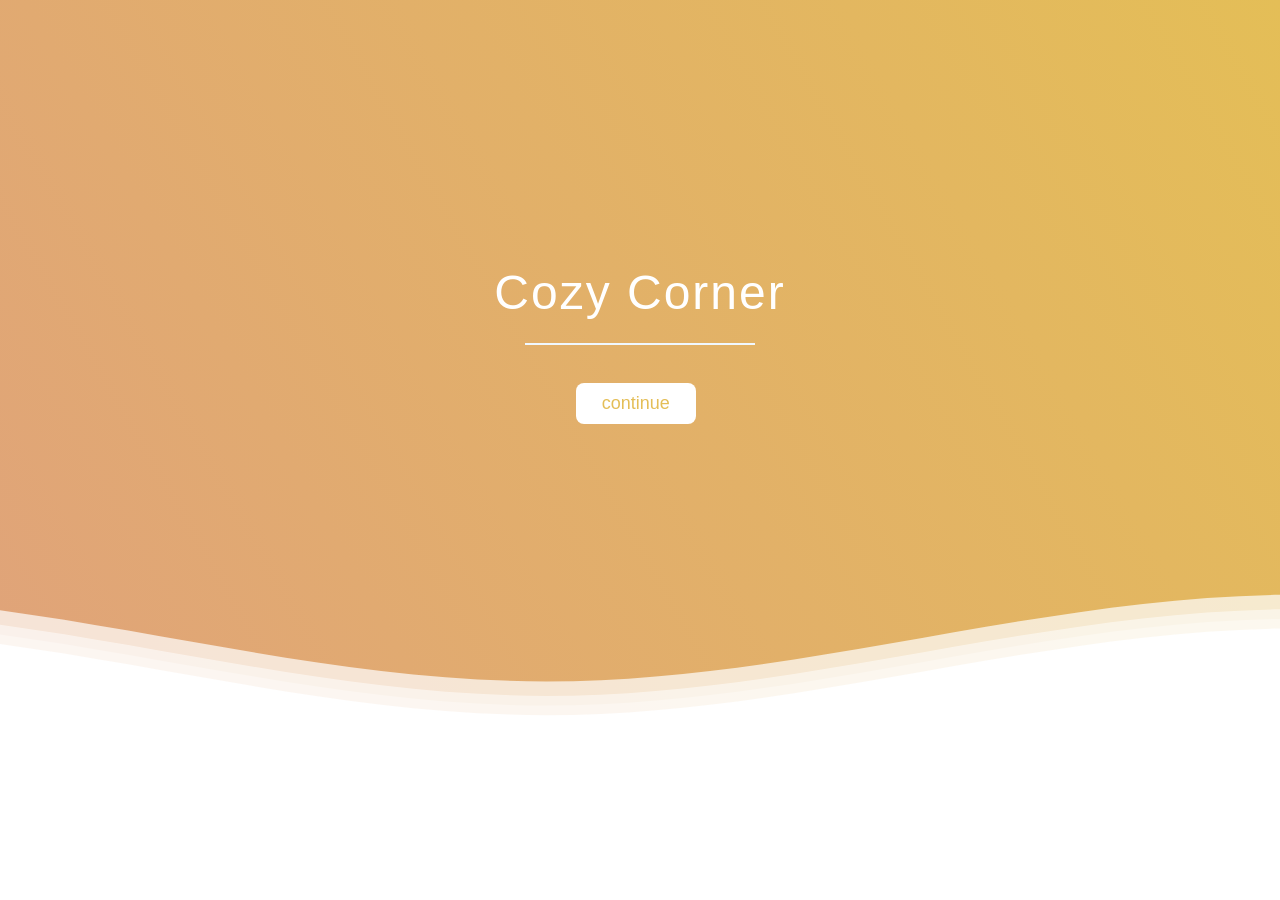
<file: index.html>
<!DOCTYPE html>
<html lang="en">
<head>
    <meta charset="UTF-8">
    <meta http-equiv="X-UA-Compatible" content="IE=edge">
    <meta name="viewport" content="width=device-width, initial-scale=1.0">
    <title>Document</title>
    <link rel="stylesheet" href="css/index.css">
</head>
<body>

<div class="header">

    <div class="inner-header flex">
    <h1>Cozy Corner</h1>
    <hr class="hr1">
    <a href="vubor.html">
    <button>
        <span class="sp1">continue</span>
    </button>
    </a>
    </div>
    
    <div>
    <svg class="waves" xmlns="http://www.w3.org/2000/svg" xmlns:xlink="http://www.w3.org/1999/xlink"
    viewBox="0 24 150 28" preserveAspectRatio="none" shape-rendering="auto">
    <defs>
    <path id="gentle-wave" d="M-160 44c30 0 58-18 88-18s 58 18 88 18 58-18 88-18 58 18 88 18 v44h-352z" />
    </defs>
    <g class="parallax">
    <use xlink:href="#gentle-wave" x="48" y="0" fill="rgba(255,255,255,0.7" />
    <use xlink:href="#gentle-wave" x="48" y="3" fill="rgba(255,255,255,0.5)" />
    <use xlink:href="#gentle-wave" x="48" y="5" fill="rgba(255,255,255,0.3)" />
    <use xlink:href="#gentle-wave" x="48" y="7" fill="#fff" />
    </g>
    </svg>
    </div>
    <script src="js/index.js"></script>
</body>
</html>
</file>
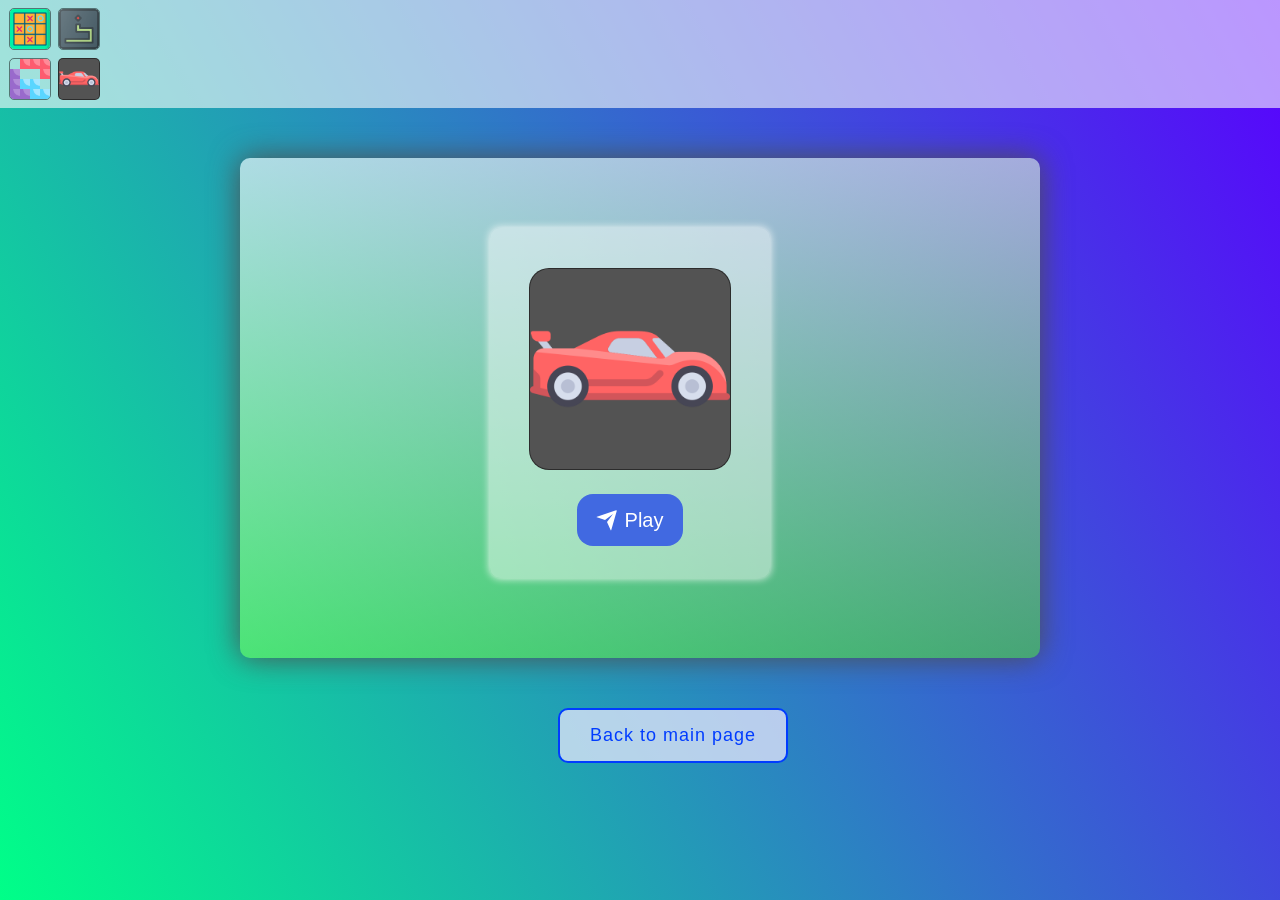
<file: car.html>
<!DOCTYPE html>
<html lang="en">
<head>
    <meta charset="UTF-8">
    <meta http-equiv="X-UA-Compatible" content="IE=edge">
    <meta name="viewport" content="width=device-width, initial-scale=1.0">
    <title>Document</title>
    <link rel="stylesheet" href="css/car.css">
</head>
<body>
    <div class="d1">
    </div>
    <a href="xo.html"><img src="img/xo.png" alt="" width="40" style="margin-left: 1px; margin-top: -100px; border: 1px solid rgba(0, 0, 0, 0.473); border-radius: 5px; position: absolute;"></a>
    <a href="tetris.html"><img src="img/tetris.png" alt="" width="40" style="margin-left: 1px; margin-top: -50px; border: 1px solid rgba(0, 0, 0, 0.473); border-radius: 5px; position: absolute;"></a>
    <a href="snake.html"><img src="img/snake.png" alt="" width="40" style="margin-left: 50px; margin-top: -100px; border: 1px solid rgba(0, 0, 0, 0.473); border-radius: 5px; position: absolute;"></a>
    <a href="car.html"><img src="img/car.png" alt="" width="40" style="margin-left: 50px; margin-top: -50px; border: 1px solid rgba(0, 0, 0, 0.473); border-radius: 5px; position: absolute; background-color: #535353;"></a>
    <div class="d2">
        <div class="v1">
            <center>
            <img src="img/car.png" alt="" width="200" style="margin-top: 40px; border: 1px solid rgba(0, 0, 0, 0.473); border-radius: 20px; background-color: #535353;">
            </center>
            <button class="b2">
                <div class="svg-wrapper-1">
                  <div class="svg-wrapper">
                    <svg height="24" width="24" viewBox="0 0 24 24" xmlns="http://www.w3.org/2000/svg">
                      <path d="M0 0h24v24H0z" fill="none"></path>
                      <path d="M1.946 9.315c-.522-.174-.527-.455.01-.634l19.087-6.362c.529-.176.832.12.684.638l-5.454 19.086c-.15.529-.455.547-.679.045L12 14l6-8-8 6-8.054-2.685z" fill="currentColor"></path>
                    </svg>
                  </div>
                </div>
                <span>Play</span>
              </button>
        </div>
    </div>
    <div class="v2">
    <canvas id="gameCanvas"></canvas>
    </div>
    <a href="vubor.html"><button class="b1"> Back to main page </button></a>
    <script src="js/car.js"></script>
</body>
</html>
</file>
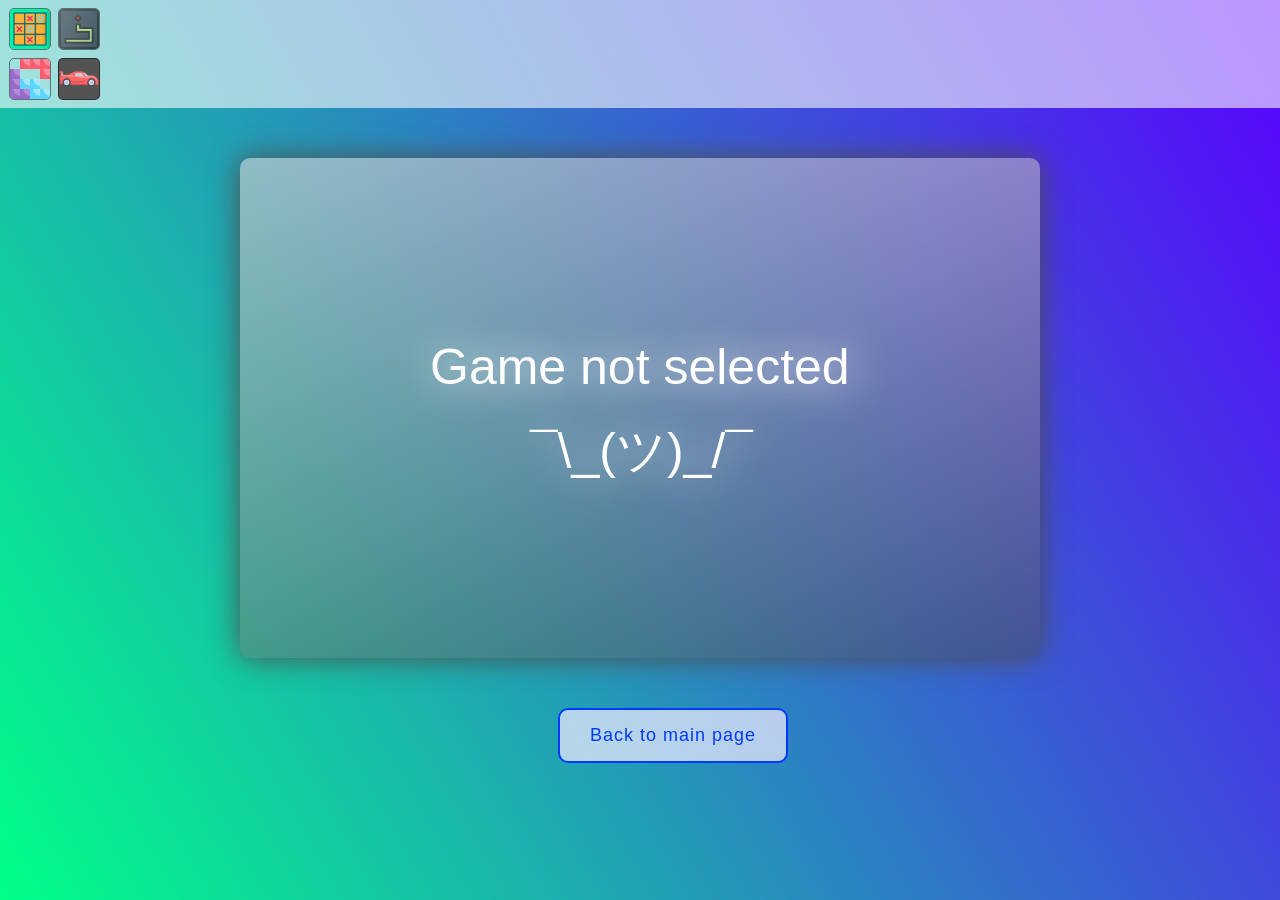
<file: game.html>
<!DOCTYPE html>
<html lang="en">
<head>
    <meta charset="UTF-8">
    <meta http-equiv="X-UA-Compatible" content="IE=edge">
    <meta name="viewport" content="width=device-width, initial-scale=1.0">
    <title>Document</title>
    <link rel="stylesheet" href="css/game.css">
</head>
<body>
    <div class="d1">
    </div>
    <a href="xo.html"><img src="img/xo.png" alt="" width="40" style="margin-left: 1px; margin-top: -100px; border: 1px solid rgba(0, 0, 0, 0.473); border-radius: 5px; position: absolute;"></a>
    <a href="tetris.html"><img src="img/tetris.png" alt="" width="40" style="margin-left: 1px; margin-top: -50px; border: 1px solid rgba(0, 0, 0, 0.473); border-radius: 5px; position: absolute;"></a>
    <a href="snake.html"><img src="img/snake.png" alt="" width="40" style="margin-left: 50px; margin-top: -100px; border: 1px solid rgba(0, 0, 0, 0.473); border-radius: 5px; position: absolute;"></a>
    <a href="car.html"><img src="img/car.png" alt="" width="40" style="margin-left: 50px; margin-top: -50px; border: 1px solid rgba(0, 0, 0, 0.473); border-radius: 5px; position: absolute; background-color: #535353;"></a>
    <div class="d2">
        <p class="p1">Game not selected</p>
        <p class="p1" style="margin-top: 130px; margin-left: 100px;">¯\_(ツ)_/¯</p>
    </div>
    <a href="vubor.html"><button> Back to main page </button></a>
    <script src="js/game.js"></script>
</body>
</html>
</file>
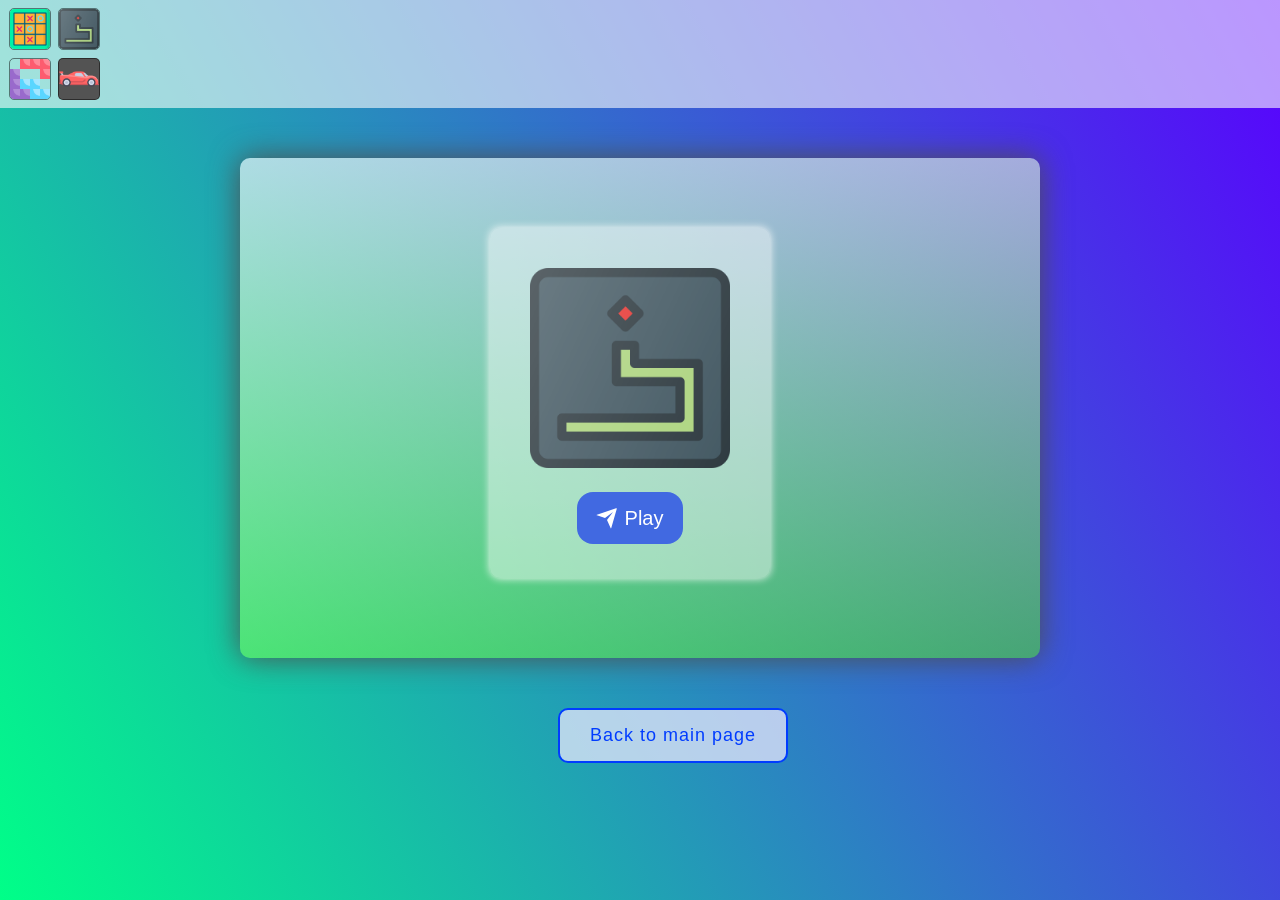
<file: snake.html>
<!DOCTYPE html>
<html lang="en">
<head>
    <meta charset="UTF-8">
    <meta http-equiv="X-UA-Compatible" content="IE=edge">
    <meta name="viewport" content="width=device-width, initial-scale=1.0">
    <title>Document</title>
    <link rel="stylesheet" href="css/snake.css">
</head>
<body>
    <div class="d1">
    </div>
    <a href="xo.html"><img src="img/xo.png" alt="" width="40" style="margin-left: 1px; margin-top: -100px; border: 1px solid rgba(0, 0, 0, 0.473); border-radius: 5px; position: absolute;"></a>
    <a href="tetris.html"><img src="img/tetris.png" alt="" width="40" style="margin-left: 1px; margin-top: -50px; border: 1px solid rgba(0, 0, 0, 0.473); border-radius: 5px; position: absolute;"></a>
    <a href="snake.html"><img src="img/snake.png" alt="" width="40" style="margin-left: 50px; margin-top: -100px; border: 1px solid rgba(0, 0, 0, 0.473); border-radius: 5px; position: absolute;"></a>
    <a href="car.html"><img src="img/car.png" alt="" width="40" style="margin-left: 50px; margin-top: -50px; border: 1px solid rgba(0, 0, 0, 0.473); border-radius: 5px; position: absolute; background-color: #535353;"></a>
    <div class="d2">
        <div class="v1">
            <center>
            <img src="img/snake.png" alt="" width="200" style="margin-top: 40px;">
            </center>
            <button class="b2">
                <div class="svg-wrapper-1">
                  <div class="svg-wrapper">
                    <svg height="24" width="24" viewBox="0 0 24 24" xmlns="http://www.w3.org/2000/svg">
                      <path d="M0 0h24v24H0z" fill="none"></path>
                      <path d="M1.946 9.315c-.522-.174-.527-.455.01-.634l19.087-6.362c.529-.176.832.12.684.638l-5.454 19.086c-.15.529-.455.547-.679.045L12 14l6-8-8 6-8.054-2.685z" fill="currentColor"></path>
                    </svg>
                  </div>
                </div>
                <span>Play</span>
              </button>
        </div>
    </div>
    <div class="v2">
        <canvas width="400" height="400" id="game"></canvas>
    </div>
    <a href="vubor.html"><button class="b1"> Back to main page </button></a>
    <script src="js/snake.js"></script>
</body>
</html>
</file>
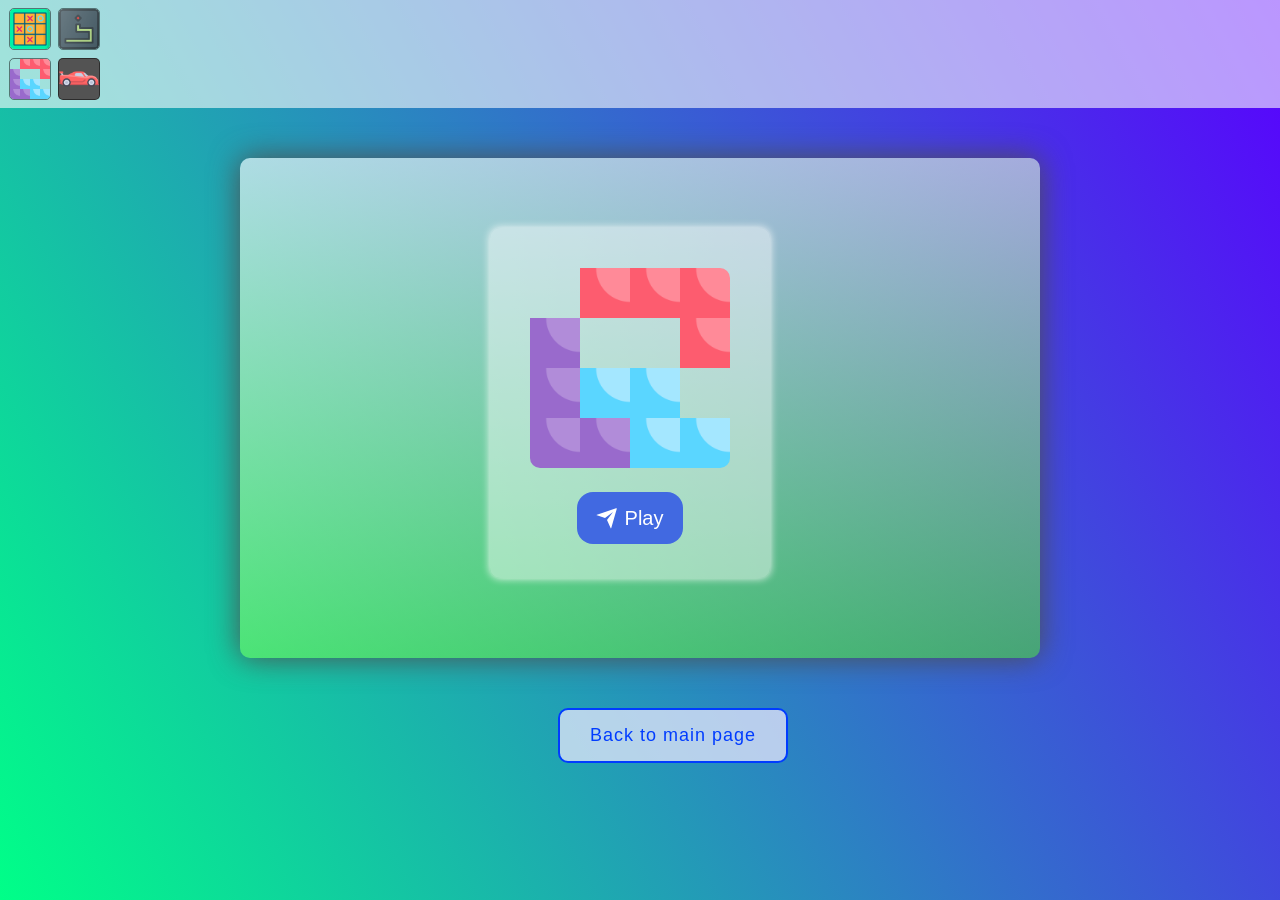
<file: tetris.html>
<!DOCTYPE html>
<html lang="en">
<head>
    <meta charset="UTF-8">
    <meta http-equiv="X-UA-Compatible" content="IE=edge">
    <meta name="viewport" content="width=device-width, initial-scale=1.0">
    <title>Document</title>
    <link rel="stylesheet" href="css/tetris.css">
</head>
<body>
    <div class="d1">
    </div>
    <a href="xo.html"><img src="img/xo.png" alt="" width="40" style="margin-left: 1px; margin-top: -100px; border: 1px solid rgba(0, 0, 0, 0.473); border-radius: 5px; position: absolute;"></a>
    <a href="tetris.html"><img src="img/tetris.png" alt="" width="40" style="margin-left: 1px; margin-top: -50px; border: 1px solid rgba(0, 0, 0, 0.473); border-radius: 5px; position: absolute;"></a>
    <a href="snake.html"><img src="img/snake.png" alt="" width="40" style="margin-left: 50px; margin-top: -100px; border: 1px solid rgba(0, 0, 0, 0.473); border-radius: 5px; position: absolute;"></a>
    <a href="car.html"><img src="img/car.png" alt="" width="40" style="margin-left: 50px; margin-top: -50px; border: 1px solid rgba(0, 0, 0, 0.473); border-radius: 5px; position: absolute; background-color: #535353;"></a>
    <div class="d2">
        <div class="v1">
            <center>
            <img src="img/tetris.png" alt="" width="200" style="margin-top: 40px; border-radius: 10px;">
            </center>
            <button class="b2">
                <div class="svg-wrapper-1">
                  <div class="svg-wrapper">
                    <svg height="24" width="24" viewBox="0 0 24 24" xmlns="http://www.w3.org/2000/svg">
                      <path d="M0 0h24v24H0z" fill="none"></path>
                      <path d="M1.946 9.315c-.522-.174-.527-.455.01-.634l19.087-6.362c.529-.176.832.12.684.638l-5.454 19.086c-.15.529-.455.547-.679.045L12 14l6-8-8 6-8.054-2.685z" fill="currentColor"></path>
                    </svg>
                  </div>
                </div>
                <span>Play</span>
              </button>
        </div>
    </div>
    <div class="v2" >

  <!-- рисуем поле для игры -->
  <div id="game-board">
    
  </div>
  <canvas width="320" height="640" id="game"></canvas>
    </div>
    <a href="vubor.html"><button class="b1"> Back to main page </button></a>
    <script src="js/tetris.js"></script>
</body>
</html>
</file>
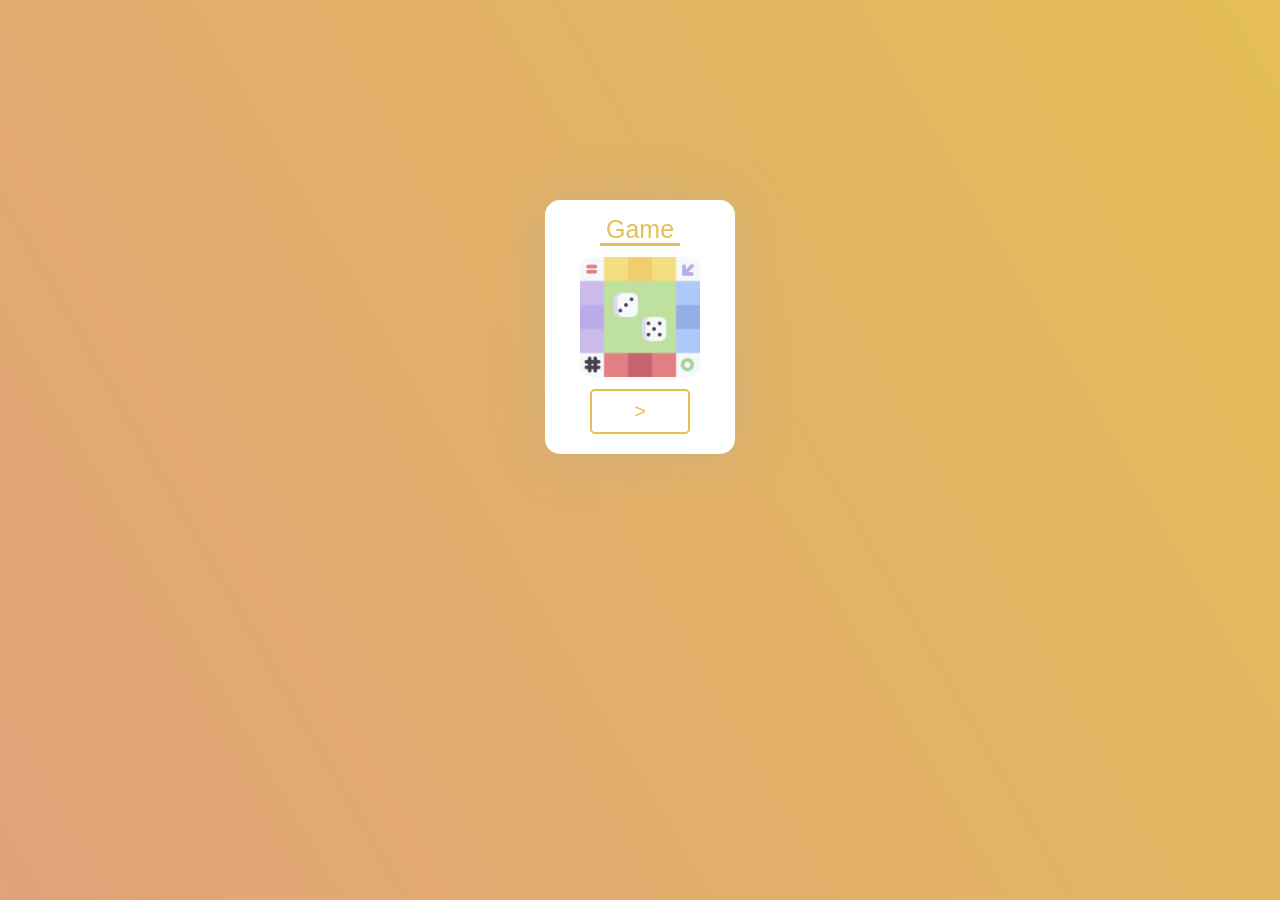
<file: vubor.html>
<!DOCTYPE html>
<html lang="en">
<head>
    <meta charset="UTF-8">
    <meta http-equiv="X-UA-Compatible" content="IE=edge">
    <meta name="viewport" content="width=device-width, initial-scale=1.0">
    <title>Document</title>
    <link rel="stylesheet" href="css/vubor.css">
</head>
<body>
    <div class="card shadow">
        <p class="p1">Game</p>
        <hr class="hr1">
        <img class="i1" src="img/game.png" alt="">
        <a href="game.html">
        <button class="b1">
            >
        </button>
        </a>
    </div>
    <script src="js/vubor.js"></script>
</body>
</html>
</file>
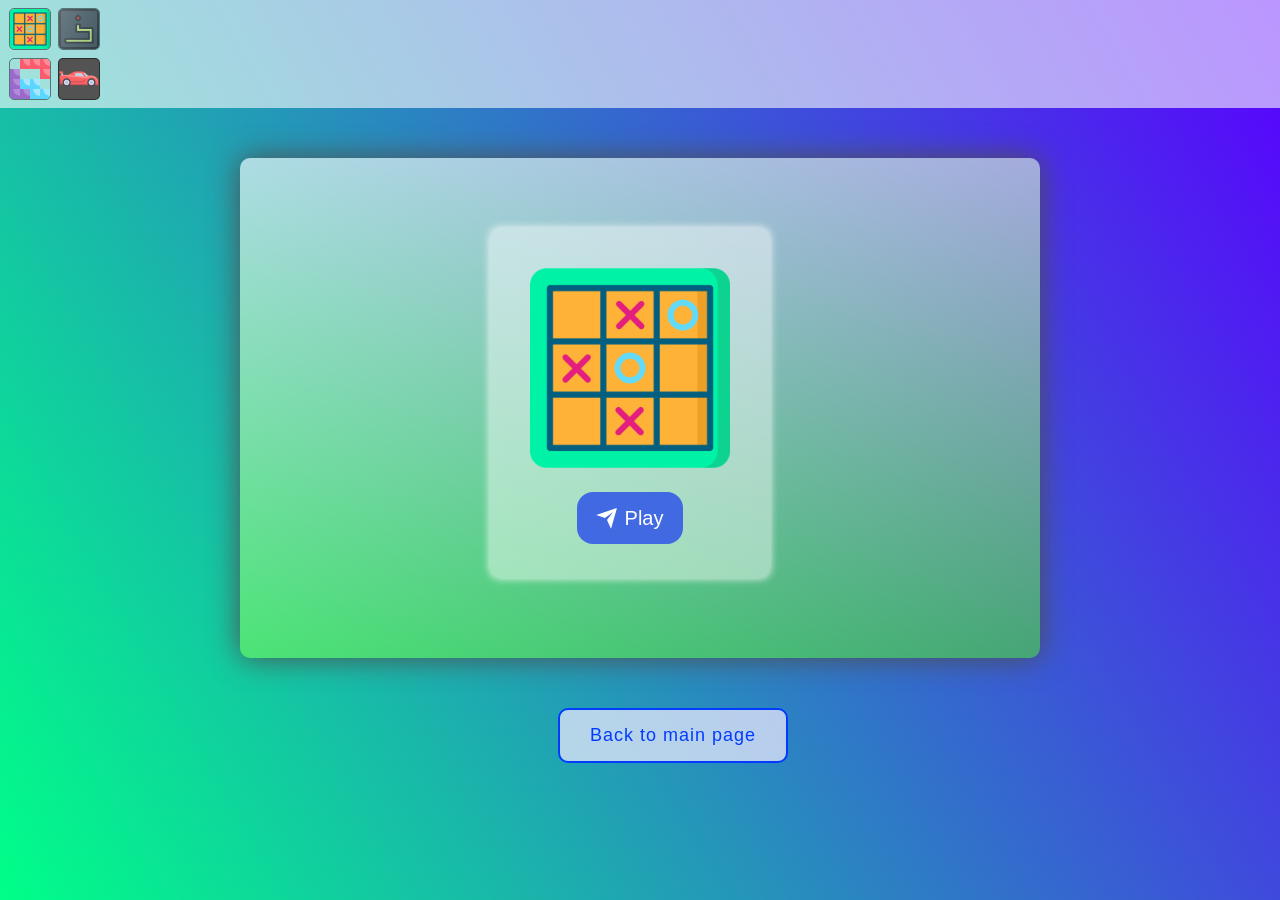
<file: xo.html>
<!DOCTYPE html>
<html lang="en">
<head>
    <meta charset="UTF-8">
    <meta http-equiv="X-UA-Compatible" content="IE=edge">
    <meta name="viewport" content="width=device-width, initial-scale=1.0">
    <title>Document</title>
    <link rel="stylesheet" href="css/xo.css">
</head>
<body>
    <div class="d1">
    </div>
    <a href="xo.html"><img src="img/xo.png" alt="" width="40" style="margin-left: 1px; margin-top: -100px; border: 1px solid rgba(0, 0, 0, 0.473); border-radius: 5px; position: absolute;"></a>
    <a href="tetris.html"><img src="img/tetris.png" alt="" width="40" style="margin-left: 1px; margin-top: -50px; border: 1px solid rgba(0, 0, 0, 0.473); border-radius: 5px; position: absolute;"></a>
    <a href="snake.html"><img src="img/snake.png" alt="" width="40" style="margin-left: 50px; margin-top: -100px; border: 1px solid rgba(0, 0, 0, 0.473); border-radius: 5px; position: absolute;"></a>
    <a href="car.html"><img src="img/car.png" alt="" width="40" style="margin-left: 50px; margin-top: -50px; border: 1px solid rgba(0, 0, 0, 0.473); border-radius: 5px; position: absolute; background-color: #535353;"></a>
    <div class="d2">
        <div class="v1">
            <center>
            <img src="img/xo.png" alt="" width="200" style="margin-top: 40px;">
            </center>
            <button class="b2">
                <div class="svg-wrapper-1">
                  <div class="svg-wrapper">
                    <svg height="24" width="24" viewBox="0 0 24 24" xmlns="http://www.w3.org/2000/svg">
                      <path d="M0 0h24v24H0z" fill="none"></path>
                      <path d="M1.946 9.315c-.522-.174-.527-.455.01-.634l19.087-6.362c.529-.176.832.12.684.638l-5.454 19.086c-.15.529-.455.547-.679.045L12 14l6-8-8 6-8.054-2.685z" fill="currentColor"></path>
                    </svg>
                  </div>
                </div>
                <span>Play</span>
              </button>
        </div>
    </div>
    <div class="v2">
            <div id="game">
                <div class="table">
                    <table cellpadding="0" cellspacing="0">
                        <tr>
                            <td>
                                <div class="inner"></div>
                            </td>
                            <td>
                                <div class="inner"></div>
                            </td>
                            <td>
                                <div class="inner"></div>
                            </td>
                        </tr>
                        <tr>
                            <td>
                                <div class="inner"></div>
                            </td>
                            <td>
                                <div class="inner"></div>
                            </td>
                            <td>
                                <div class="inner"></div>
                            </td>
                        </tr>
                        <tr>
                            <td>
                                <div class="inner"></div>
                            </td>
                            <td>
                                <div class="inner"></div>
                            </td>
                            <td>
                                <div class="inner"></div>
                            </td>
                        </tr>
                    </table>
                    <div class="winning"></div>
                </div>
                <div id="win_block">
                    <span class="winner"></span>
                    <span class="again">Play again</span>
                </div>
            </div>
    </div>
    <a href="vubor.html"><button class="b1"> Back to main page </button></a>
    <script src="js/xo.js"></script>
</body>
</html>
</file>
<file: css/index.css>
body {
  margin:0;
  background-attachment: fixed;
  
  -webkit-touch-callout: none; /* Отключает меню iOS */
  -webkit-user-select: none; /* Safari */
  -khtml-user-select: none; /* Konqueror HTML */
  -moz-user-select: none; /* Firefox */
  -ms-user-select: none; /* Internet Explorer/Edge */
  user-select: none; /* Non-prefixed version, currently supported by Chrome, Opera and Firefox */
}

h1 {
  font-family:'Lucida Sans', 'Lucida Sans Regular', 'Lucida Grande', 'Lucida Sans Unicode', Geneva, Verdana, sans-serif;
  font-weight: 500;
  letter-spacing: 2px;
  font-size:48px;
}

.header {
  position:relative;
  text-align:center;
  background: linear-gradient(60deg, rgb(224, 163, 122) 0%, rgb(228, 190, 87) 100%);
  color:white;
}

.inner-header {
  height:65vh;
  width:100%;
  margin: 0;
  padding: 0;
}

.flex { /*Flexbox for containers*/
  display: flex;
  justify-content: center;
  align-items: center;
  text-align: center;
}

.waves {
  position:relative;
  width: 100%;
  height:15vh;
  margin-bottom:-7px; /*Fix for safari gap*/
  min-height:100px;
  max-height:150px;
}

.content {
  position:relative;
  height:20vh;
  text-align:center;
  background-color: white;
}

/* Animation */

.parallax > use {
  animation: move-forever 25s cubic-bezier(.55,.5,.45,.5)     infinite;
}
.parallax > use:nth-child(1) {
  animation-delay: -2s;
  animation-duration: 7s;
}
.parallax > use:nth-child(2) {
  animation-delay: -3s;
  animation-duration: 10s;
}
.parallax > use:nth-child(3) {
  animation-delay: -4s;
  animation-duration: 13s;
}
.parallax > use:nth-child(4) {
  animation-delay: -5s;
  animation-duration: 20s;
}
@keyframes move-forever {
  0% {
   transform: translate3d(-90px,0,0);
  }
  100% { 
    transform: translate3d(85px,0,0);
  }
}
/*Shrinking for mobile*/
@media (max-width: 768px) {
  .waves {
    height:40px;
    min-height:40px;
  }
  .content {
    height:30vh;
  }
  h1 {
    font-size:24px;
  }
}
.hr1{
    position: absolute;
    background-color: aliceblue;
    width: 230px;
    height: 0.3%;
    justify-content: center;
    display: block;
    border: none;
    margin: 0 auto;
    margin-top: 8%;
}



button {
 display: inline-block;
 border-radius: 8px;
 background-color: #ffffff;
 border: none;
 text-align: center;
 font-weight: 500;
 font-size: 18px;
 padding: 10px;
 width: 120px;
 cursor: pointer;
 position: absolute;
 color: rgb(228, 190, 87);
 font-family:'Lucida Sans', 'Lucida Sans Regular', 'Lucida Grande', 'Lucida Sans Unicode', Geneva, Verdana, sans-serif;
 margin-top: 90px;
 margin-left: -210px;
}

button span {
 cursor: pointer;
 display: inline-block;
 position: relative;
 transition: 0.5s;
}

button span:after {
 content: '»';
 position: absolute;
 opacity: 0;
 top: 0;
 right: -15px;
 transition: 0.5s;
}

button:hover span {
 padding-right: 15px;
}

button:hover span:after {
 opacity: 1;
 right: 0;
}
</file>
<file: css/car.css>
body {
    background: linear-gradient(60deg, rgb(0, 255, 136) 0%, rgb(89, 0, 255) 100%);
    background-attachment: fixed;
    overflow-x: hidden;
    
    -webkit-touch-callout: none; /* Отключает меню iOS */
    -webkit-user-select: none; /* Safari */
    -khtml-user-select: none; /* Konqueror HTML */
    -moz-user-select: none; /* Firefox */
    -ms-user-select: none; /* Internet Explorer/Edge */
    user-select: none; /* Non-prefixed version, currently supported by Chrome, Opera and Firefox */    
}
  .d1{
 width: 1352px;
 height: 110px;
 background: rgba(255, 255, 255, 0.589);
 margin-left: -10px;
 margin-top: -10px;
  }
  .d2{
 width: 800px;
 height: 500px;
 margin: auto;
 margin-top: 50px;
 border-radius: 10px;
 box-shadow: 0px 0px 30px rgba(78, 78, 78, 0.993);
 background: linear-gradient(170deg,rgba(255, 255, 255, 0.637) 0%, rgba(84, 255, 4, 0.459) 100%);
  }
  .p1{
    color: rgb(255, 255, 255);
    padding-left: 190px;
    padding-top: 150px;
    font-size: 50px;
    text-shadow: 0px 0px 40px #ffffff;  
    position: absolute;
    font-family:'Segoe UI', Tahoma, Geneva, Verdana, sans-serif;
    -webkit-text-stroke: 1.7px black;
  }
  .b1{
    position: relative;
    display: inline-block;
    margin-left: 550px;
    margin-top: 50px;
    padding: 15px 30px;
    text-align: center;
    font-size: 18px;
    letter-spacing: 1px;
    text-decoration: none;
    color: rgb(0, 60, 255);
    background-color:#f1ecffb6;
    cursor: pointer;
    transition: ease-out 0.5s;
    border: 2px solid rgb(0, 60, 255);
    border-radius: 10px;
    box-shadow: inset 0 0 0 0 rgb(0, 60, 255);
  }
  
  .b1:hover {
    color: white;
    box-shadow: inset 0 -100px 0 0 rgb(0, 60, 255);
  }
  
  .b1:active {
    transform: scale(0.9);
  }

  .b2 {
    font-family: inherit;
    font-size: 20px;
    background: royalblue;
    color: white;
    padding: 0.7em 1em;
    padding-left: 0.9em;
    display: flex;
    align-items: center;
    border: none;
    border-radius: 16px;
    overflow: hidden;
    transition: all 0.2s;
    cursor: pointer;
    margin: auto;
    margin-top: 20px;  
}
  
  .b2 span {
    display: block;
    margin-left: 0.3em;
    transition: all 0.3s ease-in-out;
  }
  
  .b2 svg {
    display: block;
    transform-origin: center center;
    transition: transform 0.3s ease-in-out;
  }
  
  .b2:hover .svg-wrapper {
    animation: fly-1 0.6s ease-in-out infinite alternate;
  }
  
  .b2:hover svg {
    transform: translateX(1.0em) rotate(45deg) scale(1.1);
  }
  
  .b2:hover span {
    transform: translateX(3em);
  }
  
  .b2:active {
    transform: scale(0.95);
  }
  
  @keyframes fly-1 {
    from {
      transform: translateY(0.1em);
    }
  
    to {
      transform: translateY(-0.1em);
    }
  }
  
  .v1{
 width: 280px;
 height: 350px;
 margin-top: 70px;
 margin-left: 250px;
 position: absolute;
 border-radius: 10px;
 background-color: rgba(255, 255, 255, 0.438);
 font-family:'Segoe UI', Tahoma, Geneva, Verdana, sans-serif;
 box-shadow: 0px 0px 8px rgba(253, 253, 253, 0.993);
  }
  .v2{
  display: none;
  margin-top: -420px;
  margin-left: 510px;
  position: absolute;
  }

  
  #gameCanvas {
    width: 600px;
    border: 5px solid rgb(255, 0, 0);
    background-color: #212121;
    margin-left: -145px;
    margin-top: -60px;
    
box-shadow: 0px 0px 8px rgb(255, 0, 0);
}
</file>
<file: css/game.css>
body {
    background: linear-gradient(60deg, rgb(0, 255, 136) 0%, rgb(89, 0, 255) 100%);
    background-attachment: fixed;
    overflow-x: hidden;
    
    -webkit-touch-callout: none; /* Отключает меню iOS */
    -webkit-user-select: none; /* Safari */
    -khtml-user-select: none; /* Konqueror HTML */
    -moz-user-select: none; /* Firefox */
    -ms-user-select: none; /* Internet Explorer/Edge */
    user-select: none; /* Non-prefixed version, currently supported by Chrome, Opera and Firefox */
  }
  .d1{
 width: 1352px;
 height: 110px;
 background: rgba(255, 255, 255, 0.589);
 margin-left: -10px;
 margin-top: -10px;
  }
  .d2{
 width: 800px;
 height: 500px;
 background: rgba(78, 132, 163, 0.986);
 margin: auto;
 margin-top: 50px;
 border-radius: 10px;
 box-shadow: 0px 0px 30px rgba(78, 78, 78, 0.993);
 background: linear-gradient(170deg,rgba(206, 206, 206, 0.637) 0%, rgba(75, 75, 75, 0.459) 100%);
  }
  .p1{
    color: rgb(255, 255, 255);
    padding-left: 190px;
    padding-top: 130px;
    font-size: 50px;
    text-shadow: 0px 0px 40px #ffffff;  
    position: absolute;
    font-family:'Segoe UI', Tahoma, Geneva, Verdana, sans-serif;
  }
  button {
    position: relative;
    display: inline-block;
    margin-left: 550px;
    margin-top: 50px;
    padding: 15px 30px;
    text-align: center;
    font-size: 18px;
    letter-spacing: 1px;
    text-decoration: none;
    color: rgb(0, 60, 255);
    background-color:#f1ecffb6;
    cursor: pointer;
    transition: ease-out 0.5s;
    border: 2px solid rgb(0, 60, 255);
    border-radius: 10px;
    box-shadow: inset 0 0 0 0 rgb(0, 60, 255);
  }
  
  button:hover {
    color: white;
    box-shadow: inset 0 -100px 0 0 rgb(0, 60, 255);
  }
  
  button:active {
    transform: scale(0.9);
  }
</file>
<file: css/snake.css>
body {
    background: linear-gradient(60deg, rgb(0, 255, 136) 0%, rgb(89, 0, 255) 100%);
    background-attachment: fixed;
    overflow-x: hidden;
    
    -webkit-touch-callout: none; /* Отключает меню iOS */
    -webkit-user-select: none; /* Safari */
    -khtml-user-select: none; /* Konqueror HTML */
    -moz-user-select: none; /* Firefox */
    -ms-user-select: none; /* Internet Explorer/Edge */
    user-select: none; /* Non-prefixed version, currently supported by Chrome, Opera and Firefox */    
}
  .d1{
 width: 1352px;
 height: 110px;
 background: rgba(255, 255, 255, 0.589);
 margin-left: -10px;
 margin-top: -10px;
  }
  .d2{
 width: 800px;
 height: 500px;
 margin: auto;
 margin-top: 50px;
 border-radius: 10px;
 box-shadow: 0px 0px 30px rgba(78, 78, 78, 0.993);
 background: linear-gradient(170deg,rgba(255, 255, 255, 0.637) 0%, rgba(84, 255, 4, 0.459) 100%);
  }
  .p1{
    color: rgb(255, 255, 255);
    padding-left: 190px;
    padding-top: 150px;
    font-size: 50px;
    text-shadow: 0px 0px 40px #ffffff;  
    position: absolute;
    font-family:'Segoe UI', Tahoma, Geneva, Verdana, sans-serif;
    -webkit-text-stroke: 1.7px black;
  }
  .b1{
    position: relative;
    display: inline-block;
    margin-left: 550px;
    margin-top: 50px;
    padding: 15px 30px;
    text-align: center;
    font-size: 18px;
    letter-spacing: 1px;
    text-decoration: none;
    color: rgb(0, 60, 255);
    background-color:#f1ecffb6;
    cursor: pointer;
    transition: ease-out 0.5s;
    border: 2px solid rgb(0, 60, 255);
    border-radius: 10px;
    box-shadow: inset 0 0 0 0 rgb(0, 60, 255);
  }
  
  .b1:hover {
    color: white;
    box-shadow: inset 0 -100px 0 0 rgb(0, 60, 255);
  }
  
  .b1:active {
    transform: scale(0.9);
  }

  .b2 {
    font-family: inherit;
    font-size: 20px;
    background: royalblue;
    color: white;
    padding: 0.7em 1em;
    padding-left: 0.9em;
    display: flex;
    align-items: center;
    border: none;
    border-radius: 16px;
    overflow: hidden;
    transition: all 0.2s;
    cursor: pointer;
    margin: auto;
    margin-top: 20px;  
}
  
  .b2 span {
    display: block;
    margin-left: 0.3em;
    transition: all 0.3s ease-in-out;
  }
  
  .b2 svg {
    display: block;
    transform-origin: center center;
    transition: transform 0.3s ease-in-out;
  }
  
  .b2:hover .svg-wrapper {
    animation: fly-1 0.6s ease-in-out infinite alternate;
  }
  
  .b2:hover svg {
    transform: translateX(1.0em) rotate(45deg) scale(1.1);
  }
  
  .b2:hover span {
    transform: translateX(3em);
  }
  
  .b2:active {
    transform: scale(0.95);
  }
  
  @keyframes fly-1 {
    from {
      transform: translateY(0.1em);
    }
  
    to {
      transform: translateY(-0.1em);
    }
  }
  
  .v1{
 width: 280px;
 height: 350px;
 margin-top: 70px;
 margin-left: 250px;
 position: absolute;
 border-radius: 10px;
 background-color: rgba(255, 255, 255, 0.438);
 font-family:'Segoe UI', Tahoma, Geneva, Verdana, sans-serif;
 box-shadow: 0px 0px 8px rgba(253, 253, 253, 0.993);
  }
  .v2{
  display: none;
  margin-top: -420px;
  margin-left: 510px;
  position: absolute;
  }

  canvas {
    border: 1px solid white;
    border: 5px solid rgb(255, 0, 0);
    background-color: black;
    margin-left: -30px;
    margin-top: -35px;
    
box-shadow: 0px 0px 8px rgb(255, 0, 0);
  }
</file>
<file: css/tetris.css>
body {
    background: linear-gradient(60deg, rgb(0, 255, 136) 0%, rgb(89, 0, 255) 100%);
    background-attachment: fixed;
    overflow-x: hidden;
    
    -webkit-touch-callout: none; /* Отключает меню iOS */
    -webkit-user-select: none; /* Safari */
    -khtml-user-select: none; /* Konqueror HTML */
    -moz-user-select: none; /* Firefox */
    -ms-user-select: none; /* Internet Explorer/Edge */
    user-select: none; /* Non-prefixed version, currently supported by Chrome, Opera and Firefox */    
}
  .d1{
 width: 1352px;
 height: 110px;
 background: rgba(255, 255, 255, 0.589);
 margin-left: -10px;
 margin-top: -10px;
  }
  .d2{
 width: 800px;
 height: 500px;
 margin: auto;
 margin-top: 50px;
 border-radius: 10px;
 box-shadow: 0px 0px 30px rgba(78, 78, 78, 0.993);
 background: linear-gradient(170deg,rgba(255, 255, 255, 0.637) 0%, rgba(84, 255, 4, 0.459) 100%);
  }
  .p1{
    color: rgb(255, 255, 255);
    padding-left: 190px;
    padding-top: 150px;
    font-size: 50px;
    text-shadow: 0px 0px 40px #ffffff;  
    position: absolute;
    font-family:'Segoe UI', Tahoma, Geneva, Verdana, sans-serif;
    -webkit-text-stroke: 1.7px black;
  }
  .b1{
    position: relative;
    display: inline-block;
    margin-left: 550px;
    margin-top: 50px;
    padding: 15px 30px;
    text-align: center;
    font-size: 18px;
    letter-spacing: 1px;
    text-decoration: none;
    color: rgb(0, 60, 255);
    background-color:#f1ecffb6;
    cursor: pointer;
    transition: ease-out 0.5s;
    border: 2px solid rgb(0, 60, 255);
    border-radius: 10px;
    box-shadow: inset 0 0 0 0 rgb(0, 60, 255);
  }
  
  .b1:hover {
    color: white;
    box-shadow: inset 0 -100px 0 0 rgb(0, 60, 255);
  }
  
  .b1:active {
    transform: scale(0.9);
  }

  .b2 {
    font-family: inherit;
    font-size: 20px;
    background: royalblue;
    color: white;
    padding: 0.7em 1em;
    padding-left: 0.9em;
    display: flex;
    align-items: center;
    border: none;
    border-radius: 16px;
    overflow: hidden;
    transition: all 0.2s;
    cursor: pointer;
    margin: auto;
    margin-top: 20px;  
}
  
  .b2 span {
    display: block;
    margin-left: 0.3em;
    transition: all 0.3s ease-in-out;
  }
  
  .b2 svg {
    display: block;
    transform-origin: center center;
    transition: transform 0.3s ease-in-out;
  }
  
  .b2:hover .svg-wrapper {
    animation: fly-1 0.6s ease-in-out infinite alternate;
  }
  
  .b2:hover svg {
    transform: translateX(1.0em) rotate(45deg) scale(1.1);
  }
  
  .b2:hover span {
    transform: translateX(3em);
  }
  
  .b2:active {
    transform: scale(0.95);
  }
  
  @keyframes fly-1 {
    from {
      transform: translateY(0.1em);
    }
  
    to {
      transform: translateY(-0.1em);
    }
  }
  
  .v1{
 width: 280px;
 height: 350px;
 margin-top: 70px;
 margin-left: 250px;
 position: absolute;
 border-radius: 10px;
 background-color: rgba(255, 255, 255, 0.438);
 font-family:'Segoe UI', Tahoma, Geneva, Verdana, sans-serif;
 box-shadow: 0px 0px 8px rgba(253, 253, 253, 0.993);
  }
  .v2{
  display: none;
  margin-top: -420px;
  margin-left: 510px;
  position: absolute;
  }

      canvas {
        border: 5px solid rgb(255, 0, 0);
        background-color: black;
        height: 480px;
        margin-left: 45px;
        margin-top: -75px;
        
 box-shadow: 0px 0px 8px rgb(255, 0, 0);
      }
</file>
<file: css/vubor.css>
body {
    background: linear-gradient(60deg, rgb(224, 163, 122) 0%, rgb(228, 190, 87) 100%);
    background-attachment: fixed;
    
    -webkit-touch-callout: none; /* Отключает меню iOS */
    -webkit-user-select: none; /* Safari */
    -khtml-user-select: none; /* Konqueror HTML */
    -moz-user-select: none; /* Firefox */
    -ms-user-select: none; /* Internet Explorer/Edge */
    user-select: none; /* Non-prefixed version, currently supported by Chrome, Opera and Firefox */
  }
  .card {
 width: 190px;
 height: 254px;
 background: white;
 border-radius: 15px;
}

.shadow {
    box-shadow: 0 0 50px rgba(170, 170, 170, 0.336);
    margin: auto;
    margin-top: 200px;
}
.i1{
    width: 120px;
    position: absolute;
    margin-left: 35px;
    margin-top: -12px
}
.p1{
  text-align:center;
  padding-top: 15px;
  color: rgb(228, 190, 87);
  font-size: 25px;
  font-family:'Lucida Sans', 'Lucida Sans Regular', 'Lucida Grande', 'Lucida Sans Unicode', Geneva, Verdana, sans-serif;
}

.hr1{
    position: absolute;
    background-color: rgb(228, 190, 87);
    width: 80px;
    height: 0.3%;
    display: block;
    border: none;
    margin-top: -2%;
    margin-left: 55px;
}

.b1 {
    width: fit-content;
    min-width: 100px;
    height: 45px;
    padding: 8px;
    border-radius: 5px;
    border: 2.5px solid rgb(228, 190, 87);
    box-shadow: 0px 0px 20px -20px;
    cursor: pointer;
    background-color: rgb(255, 255, 255);
    transition: all 0.2s ease-in-out 0ms;
    user-select: none;
    font-family: 'Poppins', sans-serif;
    margin-top: 120px;
    margin-left: 45px;
    font-size: 20px;
    color: rgb(228, 190, 87);
  }
  
  button:hover {
    background-color: #ffffff;
    box-shadow: 0px 0px 20px -18px;
  }
  
  button:active {
    transform: scale(0.95);
  }
  .grup{
    justify-content: center;
    
  }
</file>
<file: css/xo.css>
body {
    background: linear-gradient(60deg, rgb(0, 255, 136) 0%, rgb(89, 0, 255) 100%);
    background-attachment: fixed;
    overflow-x: hidden;
    
    -webkit-touch-callout: none; /* Отключает меню iOS */
    -webkit-user-select: none; /* Safari */
    -khtml-user-select: none; /* Konqueror HTML */
    -moz-user-select: none; /* Firefox */
    -ms-user-select: none; /* Internet Explorer/Edge */
    user-select: none; /* Non-prefixed version, currently supported by Chrome, Opera and Firefox */    
}
  .d1{
 width: 1352px;
 height: 110px;
 background: rgba(255, 255, 255, 0.589);
 margin-left: -10px;
 margin-top: -10px;
  }
  .d2{
 width: 800px;
 height: 500px;
 margin: auto;
 margin-top: 50px;
 border-radius: 10px;
 box-shadow: 0px 0px 30px rgba(78, 78, 78, 0.993);
 background: linear-gradient(170deg,rgba(255, 255, 255, 0.637) 0%, rgba(84, 255, 4, 0.459) 100%);
  }
  .p1{
    color: rgb(255, 255, 255);
    padding-left: 190px;
    padding-top: 150px;
    font-size: 50px;
    text-shadow: 0px 0px 40px #ffffff;  
    position: absolute;
    font-family:'Segoe UI', Tahoma, Geneva, Verdana, sans-serif;
    -webkit-text-stroke: 1.7px black;
  }
  .b1{
    position: relative;
    display: inline-block;
    margin-left: 550px;
    margin-top: 50px;
    padding: 15px 30px;
    text-align: center;
    font-size: 18px;
    letter-spacing: 1px;
    text-decoration: none;
    color: rgb(0, 60, 255);
    background-color:#f1ecffb6;
    cursor: pointer;
    transition: ease-out 0.5s;
    border: 2px solid rgb(0, 60, 255);
    border-radius: 10px;
    box-shadow: inset 0 0 0 0 rgb(0, 60, 255);
  }
  
  .b1:hover {
    color: white;
    box-shadow: inset 0 -100px 0 0 rgb(0, 60, 255);
  }
  
  .b1:active {
    transform: scale(0.9);
  }

  .b2 {
    font-family: inherit;
    font-size: 20px;
    background: royalblue;
    color: white;
    padding: 0.7em 1em;
    padding-left: 0.9em;
    display: flex;
    align-items: center;
    border: none;
    border-radius: 16px;
    overflow: hidden;
    transition: all 0.2s;
    cursor: pointer;
    margin: auto;
    margin-top: 20px;  
}
  
  .b2 span {
    display: block;
    margin-left: 0.3em;
    transition: all 0.3s ease-in-out;
  }
  
  .b2 svg {
    display: block;
    transform-origin: center center;
    transition: transform 0.3s ease-in-out;
  }
  
  .b2:hover .svg-wrapper {
    animation: fly-1 0.6s ease-in-out infinite alternate;
  }
  
  .b2:hover svg {
    transform: translateX(1.0em) rotate(45deg) scale(1.1);
  }
  
  .b2:hover span {
    transform: translateX(3em);
  }
  
  .b2:active {
    transform: scale(0.95);
  }
  
  @keyframes fly-1 {
    from {
      transform: translateY(0.1em);
    }
  
    to {
      transform: translateY(-0.1em);
    }
  }
  
  .v1{
 width: 280px;
 height: 350px;
 margin-top: 70px;
 margin-left: 250px;
 position: absolute;
 border-radius: 10px;
 background-color: rgba(255, 255, 255, 0.438);
 font-family:'Segoe UI', Tahoma, Geneva, Verdana, sans-serif;
 box-shadow: 0px 0px 8px rgba(253, 253, 253, 0.993);
  }
  .v2{
  display: none;
  margin-top: -420px;
  margin-left: 510px;
  position: absolute;
  }

.inner {
	width: 90px;
	height: 90px;
	line-height: 50px;
	text-align: center;
	text-transform: uppercase;
	border: 2px solid #333;
    border-radius: 10px;
	margin: 5px;
	cursor: pointer;
	user-select: none;
    font-size: 50px;
    font-family: 'Segoe UI', Tahoma, Geneva, Verdana, sans-serif;
    font-weight: 600;
}

#win_block {
	display: none;
	text-align: center;
	padding-top: 20px;
	font-size: 20px;
}
#win_block .again{
	font-weight: bold;
	cursor: pointer;
	color: #369;
	border-bottom: 1px solid #369;
    font-size: 30px;
    font-family: 'Segoe UI', Tahoma, Geneva, Verdana, sans-serif;
}
#win_block .again:hover{
	border-color: transparent;
	
}


#game {
	position: relative;
}
#game .table{
	/*border: 1px solid red;*/
	display: table;
	
	margin: 0 auto;
	position: relative;
}
#game .table .winning{
	display: none;
	width: 100%;
	height: 100%;
	background: rgba(0,200,0, 0.5);

	position: absolute;
	top: 0;
	left: 0;
}

#game table tr:first-child div {
	margin-top: 0;
}
#game table tr:last-child div {
	margin-bottom: 0;
}
#game table tr td:first-child div {
	margin-left: 0;
}
#game table tr td:last-child div {
	margin-right: 0;
}
</file>
